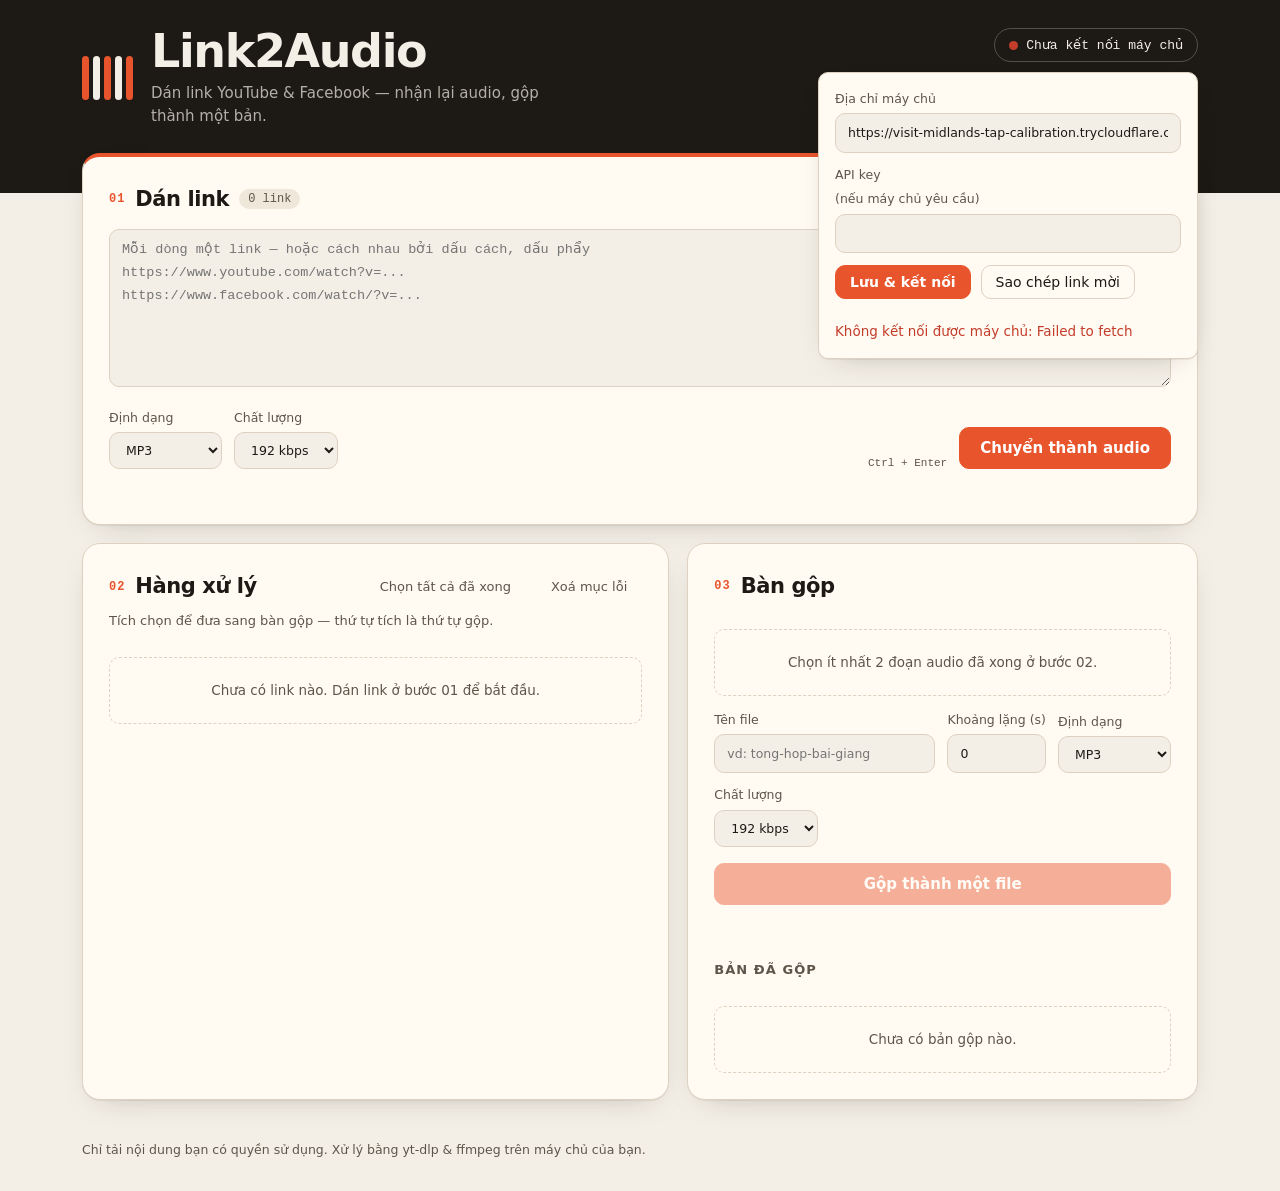
<file: index.html>
<!doctype html>
<html lang="vi">
<head>
<meta charset="utf-8">
<meta name="viewport" content="width=device-width, initial-scale=1">
<title>Link2Audio</title>
<meta http-equiv="refresh" content="0; url=frontend/">
<script>location.replace("frontend/" + location.hash);</script>
</head>
<body>
<p><a href="frontend/">Mở Link2Audio</a></p>
</body>
</html>
</file>
<file: frontend/style.css>
/* Link2Audio — "bàn mix": nền giấy ấm, mực đậm, điểm nhấn đỏ cam như đèn REC. */
:root {
  --paper: #f4efe6;
  --surface: #fffaf2;
  --surface-2: #efe7da;
  --ink: #1d1a16;
  --ink-soft: #5d554a;
  --line: #ddd2c1;
  --rec: #e8552d;
  --rec-ink: #ffffff;
  --rec-soft: #fbe3d9;
  --ok: #2f8f5b;
  --err: #c43c2a;
  --busy: #b7791f;
  --yt: #e0302b;
  --fb: #1a6fe0;
  --band: #1d1a16;
  --band-ink: #f4efe6;
  --shadow: 0 1px 0 rgba(29, 26, 22, .06), 0 10px 30px -18px rgba(29, 26, 22, .35);

  --font-sans: "Be Vietnam Pro", system-ui, "Segoe UI", sans-serif;
  --font-mono: "JetBrains Mono", ui-monospace, Consolas, monospace;
  --radius-lg: 18px;
  --radius-md: 10px;
  --radius-sm: 6px;
  --gutter: clamp(16px, 3vw, 32px);
  --duration-fast: 150ms;
  --duration-normal: 300ms;
  --ease-out: cubic-bezier(.16, 1, .3, 1);
}

@media (prefers-color-scheme: dark) {
  :root:not([data-theme="light"]) {
    --paper: #151310;
    --surface: #1e1b17;
    --surface-2: #29251f;
    --ink: #f1ebe1;
    --ink-soft: #a89e8f;
    --line: #36302a;
    --rec: #ff6a3d;
    --rec-soft: #3a2119;
    --ok: #4cc283;
    --err: #ff6b5a;
    --busy: #e3a63c;
    --band: #0d0c0a;
    --shadow: 0 1px 0 rgba(0, 0, 0, .4), 0 14px 34px -20px rgba(0, 0, 0, .8);
  }
}

* { box-sizing: border-box; }
html { -webkit-text-size-adjust: 100%; }
body {
  margin: 0;
  background: var(--paper);
  color: var(--ink);
  font: 400 15px/1.55 var(--font-sans);
}

/* ---------- Masthead ---------- */
.masthead { background: var(--band); color: var(--band-ink); }
.masthead-inner {
  max-width: 1180px; margin: 0 auto; padding: 28px var(--gutter) 64px;
  display: flex; flex-wrap: wrap; gap: 20px; align-items: flex-start; justify-content: space-between;
}
.brand { display: flex; gap: 18px; align-items: center; }
.brand h1 { margin: 0; font-size: clamp(30px, 5vw, 46px); font-weight: 800; letter-spacing: -.03em; line-height: 1; }
.tagline { margin: 8px 0 0; color: color-mix(in srgb, var(--band-ink) 70%, transparent); max-width: 44ch; }

.eq { display: flex; gap: 4px; align-items: flex-end; height: 44px; }
.eq i {
  display: block; width: 7px; height: 100%; border-radius: 4px; background: var(--rec);
  transform-origin: bottom; animation: eq 1.1s var(--ease-out) infinite alternate;
}
.eq i:nth-child(2) { animation-delay: -.4s; background: var(--band-ink); }
.eq i:nth-child(3) { animation-delay: -.8s; }
.eq i:nth-child(4) { animation-delay: -.2s; background: var(--band-ink); }
.eq i:nth-child(5) { animation-delay: -.6s; }
@keyframes eq { from { transform: scaleY(.25); } to { transform: scaleY(1); } }

/* Server panel */
.server { position: relative; }
.server summary {
  list-style: none; cursor: pointer; display: inline-flex; align-items: center; gap: 8px;
  padding: 8px 14px; border-radius: 999px; font: 500 13px var(--font-mono);
  border: 1px solid color-mix(in srgb, var(--band-ink) 25%, transparent);
  transition: background var(--duration-fast);
}
.server summary::-webkit-details-marker { display: none; }
.server summary:hover { background: color-mix(in srgb, var(--band-ink) 10%, transparent); }
.server summary:focus-visible { outline: 2px solid var(--rec); outline-offset: 3px; }
.dot { width: 9px; height: 9px; border-radius: 50%; background: var(--ink-soft); }
.dot.online { background: var(--ok); box-shadow: 0 0 0 4px color-mix(in srgb, var(--ok) 25%, transparent); }
.dot.offline { background: var(--err); }
.server-form {
  position: absolute; right: 0; top: calc(100% + 10px); z-index: 10; width: min(380px, calc(100vw - 32px));
  background: var(--surface); color: var(--ink); border: 1px solid var(--line);
  border-radius: var(--radius-md); padding: 16px; display: grid; gap: 12px; box-shadow: var(--shadow);
}
.hint { font-weight: 400; color: var(--ink-soft); }

/* ---------- Board (bento) ---------- */
.board {
  max-width: 1180px; margin: -40px auto 0; padding: 0 var(--gutter) 40px;
  display: grid; gap: 18px; grid-template-columns: minmax(0, 1.15fr) minmax(0, 1fr);
  grid-template-areas: "input input" "jobs merge";
}
.panel-input { grid-area: input; }
.panel-jobs { grid-area: jobs; }
.panel-merge { grid-area: merge; align-self: start; position: sticky; top: 16px; }
@media (max-width: 900px) {
  .board { grid-template-columns: minmax(0, 1fr); grid-template-areas: "input" "jobs" "merge"; }
  .panel-merge { position: static; }
}

.panel {
  background: var(--surface); border: 1px solid var(--line); border-radius: var(--radius-lg);
  padding: clamp(16px, 2.4vw, 26px); box-shadow: var(--shadow); min-width: 0;
}
.panel-input { border-top: 4px solid var(--rec); }
.panel-head { display: flex; flex-wrap: wrap; align-items: center; gap: 10px; margin-bottom: 14px; }
.panel-head h2 { margin: 0; font-size: 21px; font-weight: 800; letter-spacing: -.02em; }
.step { font: 700 12px var(--font-mono); color: var(--rec); letter-spacing: .08em; }
.counter {
  font: 500 12px var(--font-mono); color: var(--ink-soft); background: var(--surface-2);
  padding: 3px 9px; border-radius: 999px;
}
.counter:empty { display: none; }
.sub { margin: 26px 0 0; font-size: 13px; font-weight: 700; text-transform: uppercase; letter-spacing: .08em; color: var(--ink-soft); }
.note { margin: -6px 0 0; font-size: 13px; color: var(--ink-soft); }

/* ---------- Form ---------- */
textarea, input, select {
  font: inherit; color: var(--ink); background: var(--paper);
  border: 1px solid var(--line); border-radius: var(--radius-md); padding: 9px 12px;
  transition: border-color var(--duration-fast), box-shadow var(--duration-fast);
}
textarea { width: 100%; resize: vertical; font: 500 13.5px/1.7 var(--font-mono); min-height: 150px; }
textarea:focus, input:focus, select:focus {
  outline: none; border-color: var(--rec); box-shadow: 0 0 0 3px var(--rec-soft);
}
label { display: flex; flex-direction: column; gap: 5px; font-size: 12.5px; font-weight: 500; color: var(--ink-soft); }
label.grow { flex: 1 1 200px; }
.controls { display: flex; flex-wrap: wrap; align-items: flex-end; gap: 12px; margin-top: 14px; }
.row { display: flex; flex-wrap: wrap; align-items: center; gap: 10px; }
.spacer { flex: 1; }
.kbd-hint { font: 500 11px var(--font-mono); color: var(--ink-soft); }
@media (max-width: 560px) { .kbd-hint, .controls .spacer { display: none; } }

button {
  font: 500 14px var(--font-sans); cursor: pointer; border-radius: var(--radius-md); padding: 8px 14px;
  border: 1px solid var(--line); background: var(--surface); color: var(--ink);
  transition: transform var(--duration-fast), background var(--duration-fast), border-color var(--duration-fast);
}
button:hover:not(:disabled) { border-color: var(--ink-soft); }
button:active:not(:disabled) { transform: translateY(1px); }
button:focus-visible, a:focus-visible { outline: 2px solid var(--rec); outline-offset: 2px; }
button:disabled { opacity: .45; cursor: not-allowed; }
button.primary { background: var(--rec); border-color: var(--rec); color: var(--rec-ink); font-weight: 700; }
button.primary:hover:not(:disabled) { background: color-mix(in srgb, var(--rec) 88%, var(--ink)); border-color: transparent; }
button.big { padding: 11px 20px; font-size: 15px; }
button.wide { width: 100%; margin-top: 16px; }
button.ghost { background: transparent; border-color: transparent; color: var(--ink-soft); font-size: 13px; }
button.ghost:hover:not(:disabled) { color: var(--ink); background: var(--surface-2); }
button.icon { padding: 4px 9px; font-size: 13px; line-height: 1.3; }
a.button { text-decoration: none; }

.msg { min-height: 1.4em; margin: 10px 0 0; font-size: 13.5px; }
.msg.error { color: var(--err); }
.msg.success { color: var(--ok); }
.empty {
  margin: 12px 0 0; padding: 22px; text-align: center; font-size: 13.5px; color: var(--ink-soft);
  border: 1px dashed var(--line); border-radius: var(--radius-md);
}

/* ---------- Lists ---------- */
.list, .order { list-style: none; padding: 0; margin: 14px 0 0; display: grid; gap: 10px; }
.item {
  display: grid; grid-template-columns: auto minmax(0, 1fr) auto; gap: 8px 12px; align-items: center;
  background: var(--paper); border: 1px solid var(--line); border-radius: var(--radius-md); padding: 12px 14px;
  animation: enter var(--duration-normal) var(--ease-out);
}
.item.is-selected { border-color: var(--rec); background: color-mix(in srgb, var(--rec-soft) 55%, var(--paper)); }
@keyframes enter { from { opacity: 0; transform: translateY(6px); } to { opacity: 1; transform: none; } }
.item input[type="checkbox"] { width: 18px; height: 18px; accent-color: var(--rec); margin: 0; }
.item .info { min-width: 0; }
.item .title { font-weight: 700; overflow: hidden; text-overflow: ellipsis; white-space: nowrap; }
.item .meta {
  font: 500 11.5px var(--font-mono); color: var(--ink-soft);
  overflow: hidden; text-overflow: ellipsis; white-space: nowrap; margin-top: 2px;
}
.item .actions { display: flex; gap: 6px; flex-wrap: wrap; justify-content: flex-end; }
.item audio { grid-column: 1 / -1; width: 100%; height: 34px; }
.item .error-text { color: var(--err); font-size: 12.5px; margin-top: 4px; overflow-wrap: anywhere; }
.item .error-text:empty { display: none; }

.badge {
  display: inline-block; font: 700 10px var(--font-mono); padding: 2px 6px; border-radius: var(--radius-sm);
  color: #fff; margin-right: 8px; vertical-align: 2px; letter-spacing: .04em;
}
.badge.youtube { background: var(--yt); }
.badge.facebook { background: var(--fb); }
.badge.merge { background: var(--ink); color: var(--paper); }

.status { font-weight: 700; }
.status.done { color: var(--ok); }
.status.error { color: var(--err); }
.status.queued, .status.downloading, .status.converting, .status.merging { color: var(--busy); }

.bar { height: 4px; background: var(--surface-2); border-radius: 2px; overflow: hidden; margin-top: 8px; }
.bar > span {
  display: block; height: 100%; background: var(--rec); transform-origin: left;
  transition: transform var(--duration-normal) var(--ease-out);
}
.bar.indeterminate > span { animation: slide 1.2s ease-in-out infinite; transform: scaleX(.3); }
@keyframes slide { from { translate: -100% 0; } to { translate: 340% 0; } }

/* Merge order */
.order { counter-reset: track; }
.order li {
  display: flex; align-items: center; gap: 8px; padding: 8px 10px;
  background: var(--paper); border: 1px solid var(--line); border-left: 3px solid var(--rec);
  border-radius: var(--radius-sm);
}
.order .num { font: 700 12px var(--font-mono); color: var(--rec); min-width: 2ch; }
.order .name { flex: 1; min-width: 0; overflow: hidden; text-overflow: ellipsis; white-space: nowrap; font-size: 14px; }
.order .len { font: 500 11.5px var(--font-mono); color: var(--ink-soft); }

.foot { max-width: 1180px; margin: 0 auto; padding: 0 var(--gutter) 32px; font-size: 12.5px; color: var(--ink-soft); }

@media (max-width: 560px) {
  .item { grid-template-columns: auto minmax(0, 1fr); }
  .item .actions { grid-column: 1 / -1; justify-content: flex-start; }
  .masthead-inner { padding-bottom: 56px; }
}

@media (prefers-reduced-motion: reduce) {
  *, *::before, *::after { animation: none !important; transition: none !important; }
}
</file>
